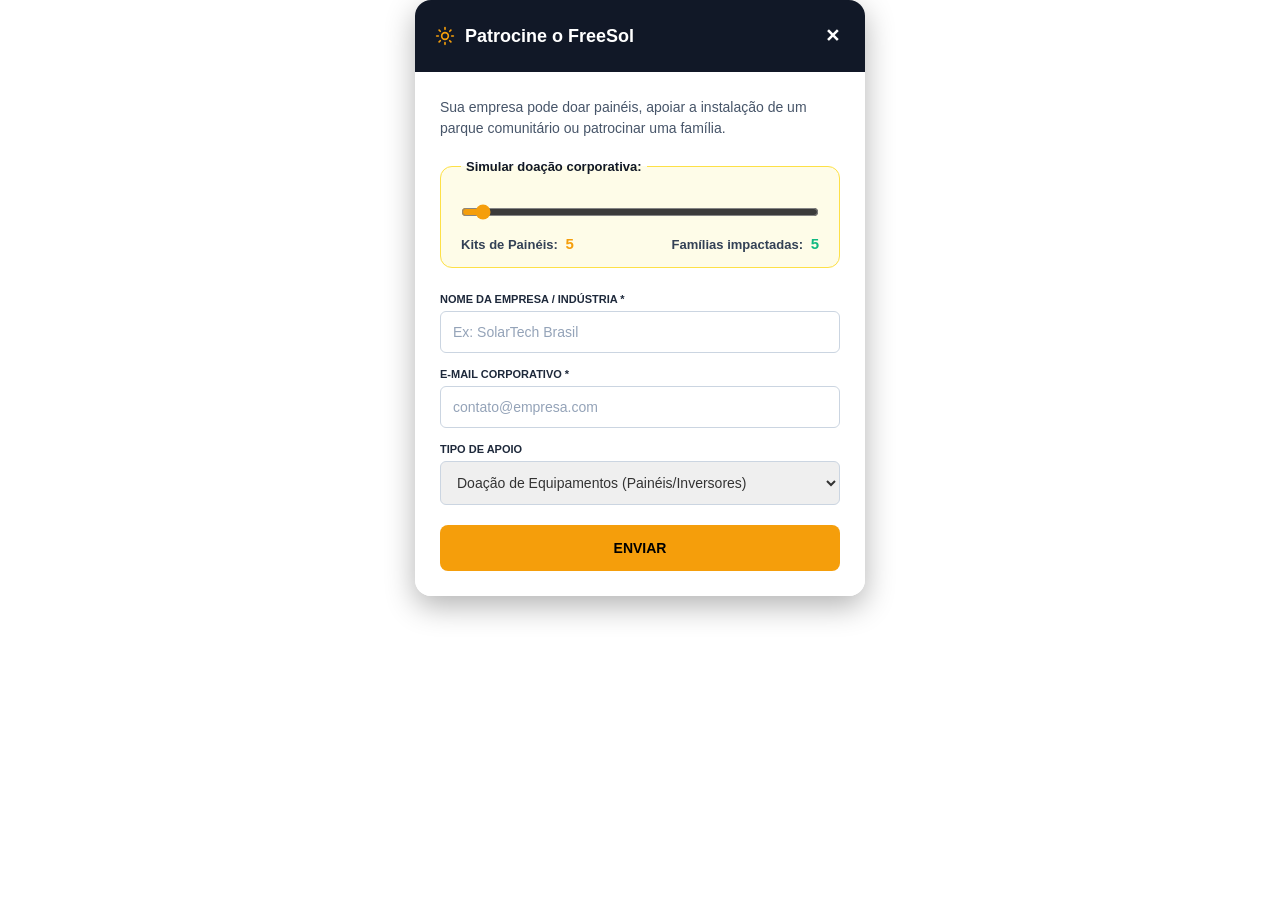
<file: html/sejaPatrocinador.html>
<!DOCTYPE html>
<html lang="pt-br">
<head>
    <meta charset="UTF-8">
    <meta name="viewport" content="width=device-width, initial-scale=1.0">
    <title>FreeSol - Seja patrocinador</title>
    <link rel="stylesheet" href="../css/sejaPatrocinador.css">
</head>

<body>
    <dialog open> <!--pop up-->
        <header>
            <div>
                <img src="../img/icone-solar.svg" alt="Ícone Solar" width="20" height="20">
                <h2>Patrocine o FreeSol</h2>
            </div>
            <button type="button" aria-label="Fechar"></button>
        </header>
        <main>
            <p>Sua empresa pode doar painéis, apoiar a instalação de um parque comunitário ou patrocinar uma família.
            </p>
            <fieldset>
                <legend>Simular doação corporativa:</legend>
                <input type="range" id="simulador-range" name="simulador-range" min="1" max="100" value="5">
                <div>
                    <span>Kits de Painéis: <strong>5</strong></span>
                    <span>Famílias impactadas: <strong>5</strong></span>
                </div>
            </fieldset>
            <form action="#" method="post">
                <div>
                    <label for="empresa">NOME DA EMPRESA / INDÚSTRIA *</label>
                    <input type="text" id="empresa" name="empresa" placeholder="Ex: SolarTech Brasil" required>
                </div>
                <div>
                    <label for="emailCorp">E-MAIL CORPORATIVO *</label>
                    <input type="email" id="emailCorp" name="emailCorp" placeholder="contato@empresa.com" required>
                </div>
                <div>
                    <label for="tipoApoio">TIPO DE APOIO</label>
                    <select id="tipoApoio" name="tipoApoio">
                        <option value="equipamentos" selected>Doação de Equipamentos (Painéis/Inversores)</option>
                        <option value="instalacao">Apoio na instalação de parque</option>
                        <option value="patrocinio-familia">Patrocínio de família</option>
                    </select>
                </div>
                <button type="submit">ENVIAR</button>
            </form>
        </main>
    </dialog>
</body>
</html>
</file>
<file: css/sejaPatrocinador.css>
* {
    margin: 0;
    padding: 0;
    box-sizing: border-box;
    font-family: Arial, Helvetica, sans-serif;
}

/* modal*/
dialog {
    margin: auto; 
    border: none;
    border-radius: 16px;
    max-width: 450px;
    width: 90%;
    box-shadow: 0 10px 30px rgba(0, 0, 0, 0.3);
    overflow: hidden;
}


dialog::backdrop {
    background-color: rgba(0, 0, 0, 0.6);
}

/* cabecalho */
dialog header {
    background-color: #111827; 
    color: #ffffff;
    padding: 20px;
    display: flex;
    justify-content: space-between;
    align-items: center;
}

dialog header div {
    display: flex;
    align-items: center;
    gap: 10px;
}

dialog header h2 {
    font-size: 18px;
}

dialog header button {
    background: transparent;
    color: #ffffff;
    border: none;
    cursor: pointer;
    padding: 5px;
    display: flex;
    align-items: center;
    justify-content: center;
}

dialog header button::after {
    content: '\2715';
    font-size: 18px;
    font-weight: bold;
}

/* main */
dialog main {
    background-color: #ffffff;
    padding: 25px;
}

dialog main > p {
    font-size: 14px;
    color: #475569;
    line-height: 1.5;
    margin-bottom: 20px;
}

/* fieldset*/
dialog fieldset {
    border: 1px solid #fde047; 
    background-color: #fefce8; 
    border-radius: 12px;
    padding: 15px 20px;
    margin-bottom: 25px;
}

dialog legend {
    font-size: 13px;
    font-weight: bold;
    color: #111827;
    padding: 0 5px; 
}

dialog input[type="range"] {
    width: 100%;
    margin: 15px 0;
    accent-color: #f59e0b; 
    cursor: pointer;
}

dialog fieldset > div {
    display: flex;
    justify-content: space-between;
    font-size: 13px;
    font-weight: bold;
    color: #334155;
}

dialog fieldset > div span:first-child strong {
    color: #f59e0b;
    font-size: 15px;
    margin-left: 4px;
}

dialog fieldset > div span:last-child strong {
    color: #10b981;
    font-size: 15px;
    margin-left: 4px;
}

/* form */
dialog form {
    display: flex;
    flex-direction: column;
    gap: 15px;
}

dialog form div {
    display: flex;
    flex-direction: column;
}

dialog form label {
    font-size: 11px;
    font-weight: bold;
    color: #1e293b;
    margin-bottom: 6px;
}

dialog form input, dialog form select {
    padding: 12px;
    border: 1px solid #cbd5e1;
    border-radius: 6px;
    font-size: 14px;
    color: #333;
    outline: none;
    width: 100%;
}

dialog form input::placeholder {
    color: #94a3b8;
}

dialog form button[type="submit"] {
    background-color: #f59e0b;
    color: #000000;
    border: none;
    padding: 15px;
    border-radius: 8px;
    font-size: 14px;
    font-weight: bold;
    cursor: pointer;
    margin-top: 5px;
    transition: background-color 0.2s;
    width: 100%;
}

dialog form button[type="submit"]:hover {
    background-color: #d97706;
}
</file>
